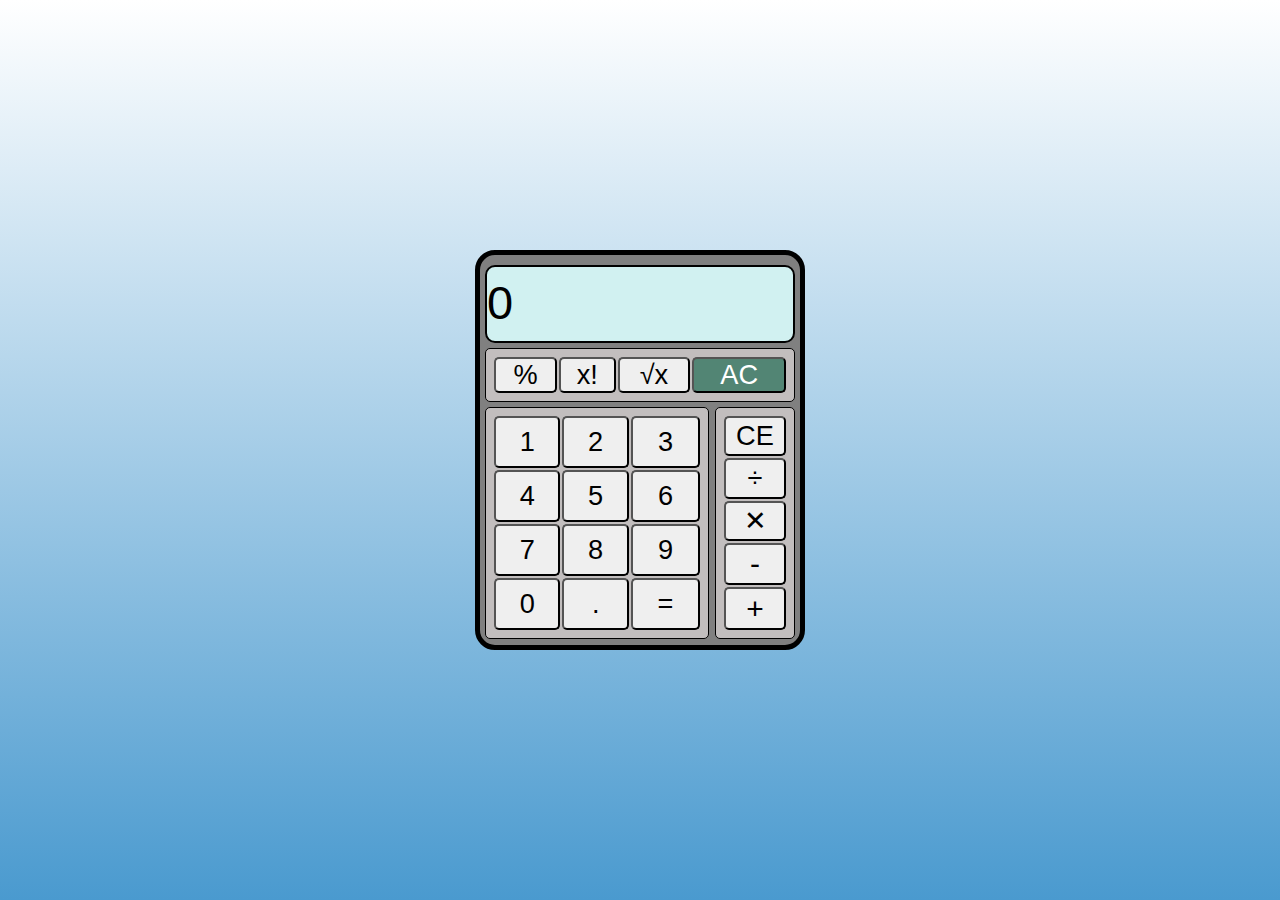
<file: index.html>
<!DOCTYPE html>
<html>
<head>
    <meta charset="UTF-8">
    <meta name="viewport" content="width=device-width, initial-scale=1.0">
    <link rel="stylesheet" href="styles.css">
    <title>Calculator</title>
</head>
<body>
    <div class="container">
        <div id="display"></div>
        <table class="advanced-operations">
            <tr>
                <th><button class="ad-op percent" onclick="percent()">%</button></th>
                <th><button class="ad-op factorial" onclick="factorial()">x!</button></th>
                <th><button class="ad-op root" onclick="root()">&#8730;x</button></th>
                <th><button class="ad-op cleareverything" onclick="allclear()">AC</button></th>
            </tr>
        </table>
        <table class="numbers">
            <tr>
                <th><button class="num one" onclick="insert(1)">1</button></th>
                <th><button class="num two" onclick="insert(2)">2</button></th>
                <th><button class="num three" onclick="insert(3)">3</button></th>
            </tr>
            <tr>
                <th><button class="num four" onclick="insert(4)">4</button></th>
                <th><button class="num five" onclick="insert(5)">5</button></th>
                <th><button class="num six" onclick="insert(6)">6</button></th>
            </tr>
            <tr>
                <th><button class="num seven" onclick="insert(7)">7</button></th>
                <th><button class="num eight" onclick="insert(8)">8</button></th>
                <th><button class="num nine" onclick="insert(9)">9</button></th>
            </tr>
            <tr>
                <th><button class="num zero" onclick="insert(0)">0</button></th>
                <th><button class="num point" onclick="insertpoint()">.</button></th>
                <th><button class="num equal" onclick="equal()">=</button></th>
            </tr>
        </div>
        <table class="operations">
            <tr><th><button class="op clear" onclick="insert(10)">CE</button></th></tr>
            <tr><th><button class="op divide" onclick="divide()">&#247;</button></th></tr>
            <tr><th><button class="op multiply" onclick="multiply()">&#10005;</button></th></tr>
            <tr><th><button class="op subtract" onclick="subtract()">-</button></th></tr>
            <tr><th><button class="op add" onclick="add()">+</button></th></tr>
        </table>
        <script src="script.js"></script>
    </div>
</body>
</html>
</file>
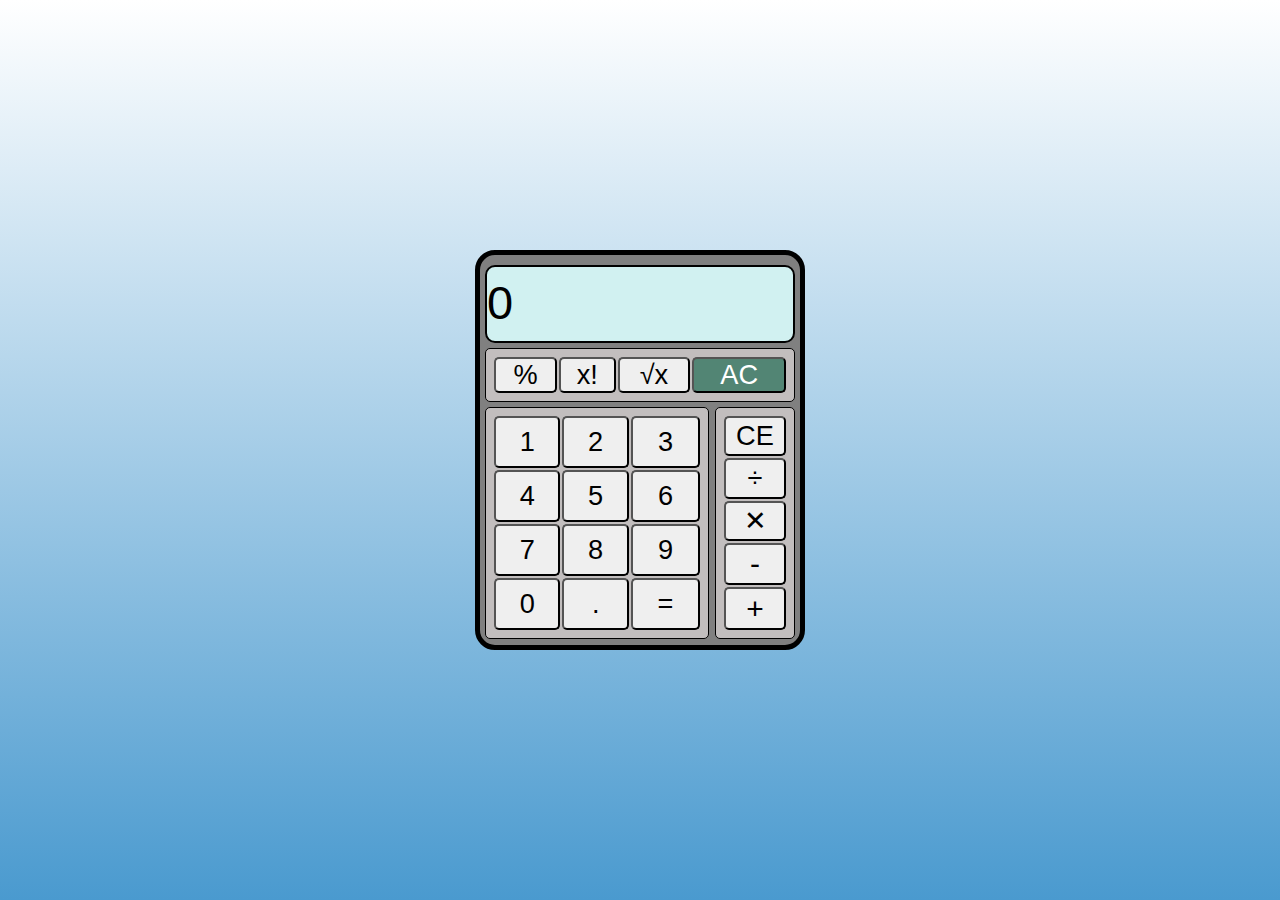
<file: main.html>
<!DOCTYPE html>
<html>
<head>
    <meta charset="UTF-8">
    <meta name="viewport" content="width=device-width, initial-scale=1.0">
    <link rel="stylesheet" href="styles.css">
    <title>Calculator</title>
</head>
<body>
    <div class="container">
        <div id="display"></div>
        <table class="advanced-operations">
            <tr>
                <th><button class="ad-op percent" onclick="percent()">%</button></th>
                <th><button class="ad-op factorial" onclick="factorial()">x!</button></th>
                <th><button class="ad-op root" onclick="root()">&#8730;x</button></th>
                <th><button class="ad-op cleareverything" onclick="allclear()">AC</button></th>
            </tr>
        </table>
        <table class="numbers">
            <tr>
                <th><button class="num one" onclick="insert(1)">1</button></th>
                <th><button class="num two" onclick="insert(2)">2</button></th>
                <th><button class="num three" onclick="insert(3)">3</button></th>
            </tr>
            <tr>
                <th><button class="num four" onclick="insert(4)">4</button></th>
                <th><button class="num five" onclick="insert(5)">5</button></th>
                <th><button class="num six" onclick="insert(6)">6</button></th>
            </tr>
            <tr>
                <th><button class="num seven" onclick="insert(7)">7</button></th>
                <th><button class="num eight" onclick="insert(8)">8</button></th>
                <th><button class="num nine" onclick="insert(9)">9</button></th>
            </tr>
            <tr>
                <th><button class="num zero" onclick="insert(0)">0</button></th>
                <th><button class="num point" onclick="insertpoint()">.</button></th>
                <th><button class="num equal" onclick="equal()">=</button></th>
            </tr>
        </div>
        <table class="operations">
            <tr><th><button class="op clear" onclick="insert(10)">CE</button></th></tr>
            <tr><th><button class="op divide" onclick="divide()">&#247;</button></th></tr>
            <tr><th><button class="op multiply" onclick="multiply()">&#10005;</button></th></tr>
            <tr><th><button class="op subtract" onclick="subtract()">-</button></th></tr>
            <tr><th><button class="op add" onclick="add()">+</button></th></tr>
        </table>
        <div id="test"></div>
        <script src="script.js"></script>
    </div>
</body>
</html>
</file>
<file: styles.css>
@import url('https://fonts.cdnfonts.com/css/digital-numbers');

* {
    margin: 0;
    padding: 0;
    box-sizing: border-box;
    
}

body {
    display: flex;
    align-items: center;
    justify-content: center;
    min-height: 100vh;
    height: 100%;
    background-color: white;
    background-image: linear-gradient(white, rgb(74, 154, 207));
}

.container {
    height: 400px;
    width: 330px;
    background-color: gray;
    border: 5px solid black;
    border-radius: 20px;
}

#display {
    background-color: rgb(209, 241, 241);
    height: 20%;
    width: calc(100% - 10px);
    margin-left: 5px;
    margin-top: 10px;
    border-radius: 10px;
    border: 2px solid black;
    font-size: 47px;
    text-align: left;
    padding-top: 8px;
    font-family: 'Digital Numbers', sans-serif;
}

.num, .op, .ad-op {
    cursor:pointer;
}

.numbers {
    height: calc(80% - 80px);
    width: 70%;
    margin: 5px 0 0 5px;
    background-color: rgb(194, 190, 190);
    padding: 6px;
    border-radius: 5px;
    border: 1px solid black;
    float: left;
}


.num, .op, .ad-op {
    font-size: 170%;
    height: 100%;
    width: 100%;
    border-radius: 5px;
    transition: 0.3s ease-in-out;
}

.num:hover, .op:hover, .percent:hover, .root:hover, .factorial:hover {
    background-color: rgb(212, 231, 231);
}

.operations {
    height: calc(80% - 80px);
    width: 25%;
    float: right;
    margin-top: 5px;
    margin-right: 5px;
    background-color: rgb(194, 190, 190);
    padding: 6px;
    border-radius: 5px;
    border: 1px solid black;
}

.cleareverything {
    background-color: rgb(82, 133, 116);
    color: white;
    transition: 0.4s ease-in-out;
}

.advanced-operations {
    background-color: rgb(194, 190, 190);
    padding: 6px;
    width: calc(100% - 10px);
    margin-left: 5px;
    border: 1px solid black;
    border-radius: 5px;
    margin-top: 5px;
}

.cleareverything:hover {
    background-color: rgb(82, 110, 133);
}

.add, .subtract {
    font-size: 30px;
}
</file>
